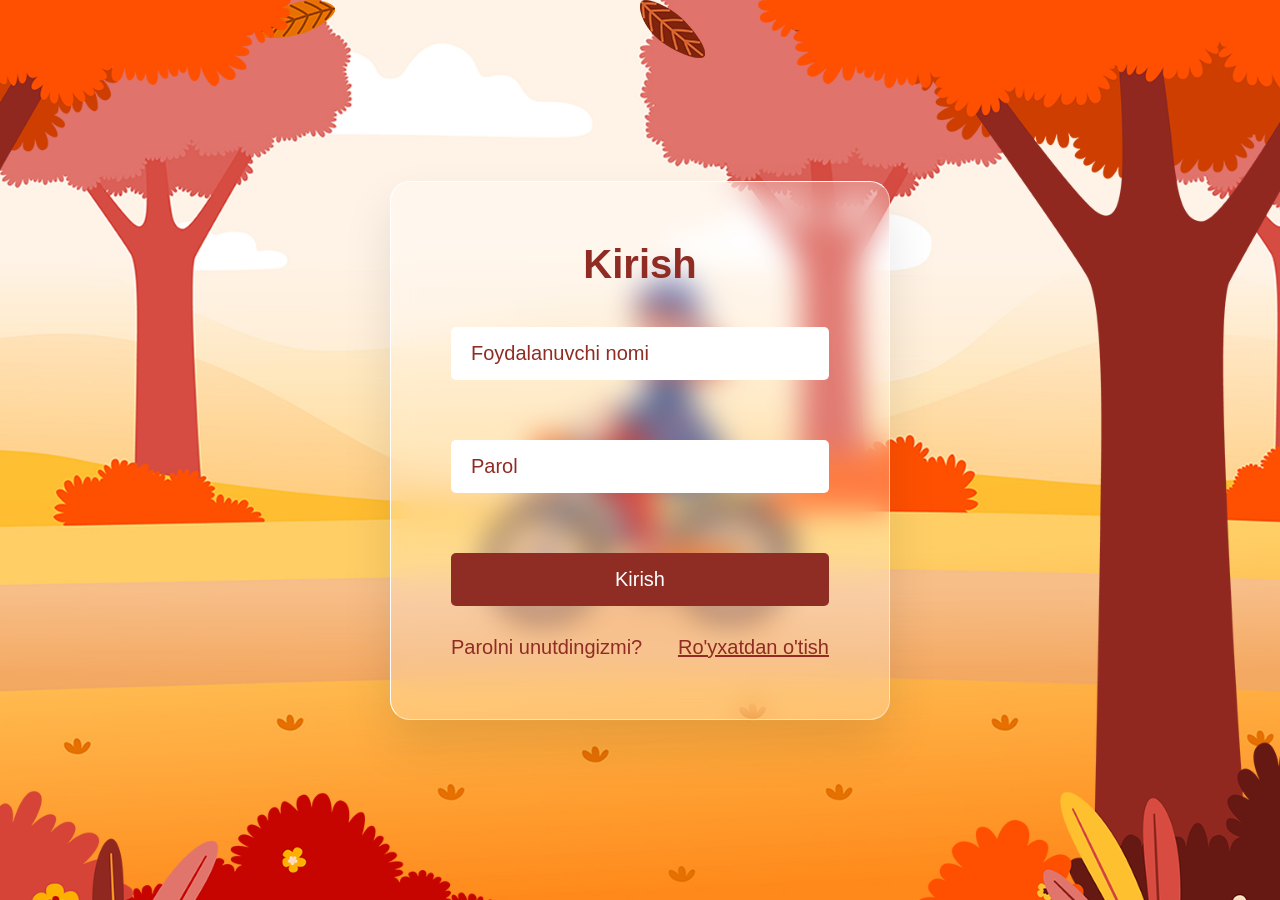
<file: index.html>
<!DOCTYPE html>
<html lang="en">
<head>
	<meta charset="UTF-8">
	<title>Glassmorphism Login Page</title>
	<link rel="stylesheet" href="style.css">
</head>
<body>
    <section>
        <div class="leaves">
            <div class="set">
                <div><img src="leaf_01.png"></div>
                <div><img src="leaf_02.png"></div>
                <div><img src="leaf_03.png"></div>
                <div><img src="leaf_04.png"></div>
                <div><img src="leaf_01.png"></div>
                <div><img src="leaf_02.png"></div>
                <div><img src="leaf_03.png"></div>
                <div><img src="leaf_04.png"></div>
            </div>
        </div>
        <img src="bg.jpg" class="bg">
        <img src="girl.png" class="girl">
        <img src="trees.png" class="trees">

        <!-- KIRISH FORMASI -->
        <div class="form-box" id="loginBox">
            <h2>Kirish</h2>
            <div class="inputBox">
                <input type="text" id="loginUsername" placeholder="Foydalanuvchi nomi">
            </div>
            <div class="inputBox">
                <input type="password" id="loginPassword" placeholder="Parol">
            </div>
            <div class="inputBox">
                <input type="submit" value="Kirish" onclick="doLogin()">
            </div>
            <div class="group">
                <a href="#">Parolni unutdingizmi?</a>
                <a href="#" onclick="showRegister()">Ro'yxatdan o'tish</a>
            </div>
        </div>

        <!-- RO'YXATDAN O'TISH FORMASI -->
        <div class="form-box hidden" id="registerBox">
            <h2>Ro'yxatdan o'tish</h2>
            <div class="inputBox">
                <input type="text" id="regName" placeholder="Ismingiz">
            </div>
            <div class="inputBox">
                <input type="text" id="regUser" placeholder="Foydalanuvchi nomi">
            </div>
            <div class="inputBox">
                <input type="password" id="regPass" placeholder="Parol">
            </div>
            <div class="inputBox">
                <input type="submit" value="Davom etish" onclick="showTerms()">
            </div>
            <div class="group">
                <a href="#" onclick="showLogin()">Kirishga qaytish</a>
            </div>
        </div>

        <!-- SHARTLAR -->
        <div class="form-box hidden" id="termsBox">
            <h2>Shartlar</h2>
            <div class="terms-text">
                <h3>Musobaqa qoidalari:</h3>
                <p>1. Musobaqa vaqti 172 soat.</p>
                <p>2. Yordam (Hint) faqat 3 marta beriladi.</p>
                <p>3. Har bir bosqichdan o'tish uchun to'g'ri javobni kiritish shart.</p>
                <p>4. Jamoaviy ishlash taqiqlanadi.</p>
                <p>5. "START" tugmasini bosishingiz bilan vaqt ketishni boshlaydi.</p>
            </div>
            <div class="inputBox">
                <input type="submit" value="START" id="btn" onclick="startGame()">
            </div>
        </div>

    </section>

    <!-- data.js BIRINCHI bo'lishi SHART -->
    <script src="data.js"></script>
    <script src="script.js"></script>
</body>
</html>
</file>
<file: style.css>
* {
  margin: 0;
  padding: 0;
  box-sizing: border-box;
  font-family: "Poppins", sans-serif;
}

section {
  position: relative;
  display: flex;
  justify-content: center;
  align-items: center;
  width: 100%;
  height: 100vh;
  overflow: hidden;
}

section .bg {
  position: absolute;
  top: 0;
  left: 0;
  width: 100%;
  height: 100%;
  object-fit: cover;
  pointer-events: none;
}

section .trees {
  position: absolute;
  top: 0;
  left: 0;
  width: 100%;
  height: 100%;
  object-fit: cover;
  z-index: 100;
  pointer-events: none;
}

section .girl {
  position: absolute;
  scale: 0.65;
  pointer-events: none;
  animation: animateGirl 10s linear infinite;
}

@keyframes animateGirl {
  0% {
    transform: translateX(calc(100% + 100vw));
  }
  50% {
    transform: translateX(calc(-100% - 100vw));
  }
  50.01% {
    transform: translateX(calc(-100% - 100vw)) rotateY(180deg);
  }
  100% {
    transform: translateX(calc(100% + 100vw)) rotateY(180deg);
  }
}

/* --- YANGILANGAN FORM STYLES (Login & Register uchun) --- */

.form-box {
  position: relative;
  padding: 60px;
  background: rgba(255, 255, 255, 0.25);
  backdrop-filter: blur(15px);
  border: 1px solid #fff;
  border-bottom: 1px solid rgba(255, 255, 255, 0.5);
  border-right: 1px solid rgba(255, 255, 255, 0.5);
  border-radius: 20px;
  width: 500px;
  display: flex;
  flex-direction: column;
  gap: 30px;
  box-shadow: 0 25px 50px rgba(0, 0, 0, 0.1);
  transition: 0.5s; /* Animatsiya uchun */
}

.form-box h2 {
  position: relative;
  width: 100%;
  text-align: center;
  font-size: 2.5em;
  font-weight: 600;
  color: #8f2c24;
  margin-bottom: 10px;
}

.form-box .inputBox {
  position: relative;
}

/* Inputlarning dizayni */
.form-box .inputBox input {
  position: relative;
  width: 100%;
  padding: 15px 20px;
  outline: none;
  font-size: 1.25em;
  color: #8f2c24;
  border-radius: 5px;
  background: #fff;
  border: none;
  margin-bottom: 30px;
}

.form-box .inputBox ::placeholder {
  color: #8f2c24;
}

/* Tugma (Button) dizayni */
.form-box .inputBox input[type="submit"] {
  position: relative;
  border: none;
  outline: none;
  background: #8f2c24;
  color: #fff;
  cursor: pointer;
  font-size: 1.25em;
  font-weight: 500;
  transition: 0.5s;
  margin-bottom: 0; /* Tugma pastida ortiqcha joy qolmasligi uchun */
}

.form-box .inputBox input[type="submit"]:hover {
  background: #d64c42;
}

.form-box .group {
  display: flex;
  justify-content: space-between;
}

.form-box .group a {
  font-size: 1.25em;
  color: #8f2c24;
  font-weight: 500;
  text-decoration: none;
}

.form-box .group a:nth-child(2) {
  text-decoration: underline;
}

/* Yashirin oynalar uchun klass */
.hidden {
    display: none !important;
}

/* Shartlar matni uchun stil */
.terms-text {
    color: #5d1914;
    font-size: 1em;
    line-height: 1.6;
    max-height: 200px;
    overflow-y: auto;
    background: rgba(255, 255, 255, 0.5);
    padding: 15px;
    border-radius: 10px;
    margin-bottom: 20px;
}

.leaves {
  position: absolute;
  width: 100%;
  height: 100vh;
  overflow: hidden;
  display: flex;
  justify-content: center;
  align-items: center;
  z-index: 1;
  pointer-events: none;
}

.leaves .set {
  position: absolute;
  width: 100%;
  height: 100%;
  top: 0;
  left: 0;
  pointer-events: none;
}

.leaves .set div {
  position: absolute;
  display: block;
}

.leaves .set div:nth-child(1) {
  left: 20%;
  animation: animate 20s linear infinite;
}

.leaves .set div:nth-child(2) {
  left: 50%;
  animation: animate 14s linear infinite;
}

.leaves .set div:nth-child(3) {
  left: 70%;
  animation: animate 12s linear infinite;
}

.leaves .set div:nth-child(4) {
  left: 5%;
  animation: animate 15s linear infinite;
}

.leaves .set div:nth-child(5) {
  left: 85%;
  animation: animate 18s linear infinite;
}

.leaves .set div:nth-child(6) {
  left: 90%;
  animation: animate 12s linear infinite;
}

.leaves .set div:nth-child(7) {
  left: 15%;
  animation: animate 14s linear infinite;
}

.leaves .set div:nth-child(8) {
  left: 60%;
  animation: animate 15s linear infinite;
}

@keyframes animate {
  0% {
    opacity: 0;
    top: -10%;
    transform: translateX(20px) rotate(0deg);
  }
  10% {
    opacity: 1;
  }
  20% {
    transform: translateX(-20px) rotate(45deg);
  }
  40% {
    transform: translateX(-20px) rotate(90deg);
  }
  60% {
    transform: translateX(20px) rotate(180deg);
  }
  80% {
    transform: translateX(-20px) rotate(45deg);
  }
  100% {
    top: 110%;
    transform: translateX(20px) rotate(225deg);
  }
}

/* --- GAME CONTAINER STYLES --- */

/* Asosiy oyna login oynasidan kattaroq bo'ladi */
.game-container {
    position: relative;
    padding: 40px;
    background: rgba(255, 255, 255, 0.25);
    backdrop-filter: blur(15px);
    border: 1px solid #fff;
    border-bottom: 1px solid rgba(255, 255, 255, 0.5);
    border-right: 1px solid rgba(255, 255, 255, 0.5);
    border-radius: 20px;
    width: 800px; /* Kengroq */
    max-width: 90%;
    display: flex;
    flex-direction: column;
    gap: 20px;
    box-shadow: 0 25px 50px rgba(0, 0, 0, 0.1);
    z-index: 101; /* Daraxtlardan oldinda turishi uchun */
    .game-container {
    /* ... eski kodlar ... */
    
    transform-style: preserve-3d;
    transform: perspective(1000px);
}
}

/* Progress Bar */
.progress-bar {
    display: flex;
    gap: 5px;
    margin-bottom: 10px;
    width: 100%;
}

.progress-step {
    flex: 1;
    height: 8px;
    background: rgba(255, 255, 255, 0.5);
    border-radius: 4px;
    transition: 0.3s;
}

.progress-step.completed {
    background: #4caf50; /* Yashil - bajarilgan */
    box-shadow: 0 0 5px #4caf50;
}

.progress-step.active {
    background: #ff9800; /* Sariq - hozirgi */
}

/* Timer */
.timer-box {
    text-align: center;
    font-size: 2.5em;
    font-weight: 700;
    color: #8f2c24;
    text-shadow: 2px 2px 5px rgba(255, 255, 255, 0.5);
    background: rgba(255, 255, 255, 0.3);
    padding: 10px;
    border-radius: 10px;
}

/* Task Content */
.task-content {
    background: rgba(255, 255, 255, 0.6);
    padding: 20px;
    border-radius: 10px;
    color: #5d1914;
    max-height: 300px;
    overflow-y: auto;
}

.task-text h3 {
    margin-bottom: 10px;
    color: #8f2c24;
}

/* Buttons & Inputs */
.action-area {
    display: flex;
    flex-direction: column;
    gap: 15px;
}

.action-area .inputBox input {
    width: 100%;
    padding: 15px;
    border-radius: 10px;
    border: none;
    outline: none;
    font-size: 1.1em;
    color: #8f2c24;
}

.buttons {
    display: flex;
    justify-content: space-between;
    gap: 10px;
}

.send-btn {
    flex: 2;
    padding: 12px;
    background: #8f2c24;
    color: #fff;
    border: none;
    border-radius: 10px;
    font-size: 1.2em;
    cursor: pointer;
    transition: 0.3s;
}

.send-btn:hover {
    background: #d64c42;
}

.hint-btn {
    flex: 1;
    padding: 12px;
    background: #e67e22;
    color: #fff;
    border: none;
    border-radius: 10px;
    font-size: 1em;
    cursor: pointer;
}

.hint-btn:disabled {
    background: #ccc;
    cursor: not-allowed;
}

.hint-display {
    text-align: center;
    color: #8f2c24;
    font-style: italic;
    font-weight: 600;
}

/* --- LOGIN, REGISTER & TERMS UCHUN QO'SHIMCHA --- */

/* Barcha oynalar (Login, Register, Terms) bir xil stilda bo'ladi */
.form-box {
    position: relative;
    padding: 60px;
    background: rgba(255, 255, 255, 0.25);
    backdrop-filter: blur(15px);
    border: 1px solid #fff;
    border-bottom: 1px solid rgba(255, 255, 255, 0.5);
    border-right: 1px solid rgba(255, 255, 255, 0.5);
    border-radius: 20px;
    width: 500px;
    display: flex; /* Flex bo'lishi kerak */
    flex-direction: column;
    gap: 30px;
    box-shadow: 0 25px 50px rgba(0, 0, 0, 0.1);
}

/* Yashirin oynalar uchun */
.hidden {
    display: none !important;
}

/* Shartlar matni uchun */
.terms-text {
    color: #5d1914;
    font-size: 1em;
    line-height: 1.6;
    max-height: 200px;
    overflow-y: auto;
    background: rgba(255, 255, 255, 0.5);
    padding: 15px;
    border-radius: 10px;
    margin-bottom: 20px;
}

.terms-text h3 {
    color: #8f2c24;
    margin-bottom: 10px;
}

@import url("https://fonts.googleapis.com/css2?family=Permanent+Marker&family=Poppins:wght@100;300;400;800&display=swap");

*,
*::before,
*::after {
  padding: 0;
  margin: 0;
  box-sizing: border-box;
}

body {
  font-family: "Poppins", sans-serif;
}

::selection {
  background-color: #0b372dbb;
}

.logo {
  width: 100px;
}

header {
  position: absolute;
  z-index: 999;
  padding: 0.9rem 0;
  top: 0;
  left: 0;
  width: 100%;
  border: 1px solid rgba(255, 255, 255, 0.1);
}

header nav {
  /* background-color: red; */
  max-width: 1440px;
  margin: 0 auto;
  padding: 0 2rem;
  display: flex;
  justify-content: space-between;
  align-items: center;
}

header ul {
  display: flex;
  list-style: none;
  align-items: center;
}

header a {
  text-decoration: none;
  color: #fff;
  padding: 0 1.5rem;
  text-transform: uppercase;
  font-weight: 300;
  font-size: 0.83rem;
}

.search a {
  font-size: 1.05rem;
  padding: 0 3rem;
}

.hamburger {
  width: 37px;
  height: 37px;
  display: flex;
  border-radius: 50%;
  background-color: rgba(0, 0, 0, 0);
  backdrop-filter: blur(10px);
  -webkit-backdrop-filter: blur(10px);
  justify-content: center;
  align-items: center;
}

.hamburger i {
  transform: scale(1.3);
}



/* .hamburger .bar {
  position: relative;
  width: 52%;
  height: 1.3px;
  background-color: white;
  border-radius: 2px;
}

.hamburger .bar::before,
.hamburger .bar::after {
  content: "-";
  position: absolute;
  left: 50%;
  width: 60%;
  height: 100%;
  background-color: inherit;
  border-radius: 2px;
}

.hamburger .bar::before {
  top: -4.5px;
}

.hamburger .bar::after {
  top: 4.5px;
} */

.bg-img {
  position: absolute;
  width: 2800px;
  top: calc(50% - 390px);
  left: calc(50% + 10px);
  z-index: 1;
}

.fog-7 {
  z-index: 2;
  position: absolute;
  width: 2800px;
  top: calc(50% - 100px);
  left: calc(50% + 300px);
  
}

.mountain-10 {
  z-index: 3;
  position: absolute;
  width: 892px;
  top: calc(50% - 69px);
  left: calc(50% + 230px);
  
}

.fog-6 {
  z-index: 4;
  position: absolute;
  width: 1610px;
  top: calc(50% - 85px);
  left: calc(50% + 10px);
   
}

.mountain-9 {
  z-index: 5;
  position: absolute;
  width: 470px;
  top: calc(50% - 113px);
  left: calc(50% + 457px);
   
}

.mountain-8 {
  z-index: 6;
  position: absolute;
  width: 810px;
  top: calc(50% + 86px);
  left: calc(50% - 202px);

}

.fog-5 {
  z-index: 7;
  position: absolute;
  width: 450px;
  top: calc(50% + 160px);
  left: calc(50% + 20px);
  
}

.mountain-7 {
  z-index: 8;
  position: absolute;
  width: 538px;
  top: calc(50% + 123px);
  left: calc(50% - 505px);
  
}

.text {
  z-index: 9;
  position: absolute;
  left: calc(50% - 330px);
  top: calc(50% - 230px);
  text-align: center;
  text-transform: uppercase;
  color: whitesmoke;
  pointer-events: auto;
}

.text h2 {
  font-weight: 100;
  font-size: 6.5rem;
}

.text h1 {
  font-weight: 800;
  font-size: 8rem;
  line-height: 0.58;
}

.mountain-6 {
  z-index: 10;
  position: absolute;
  width: 480px;
  top: calc(50% + 60px);
  left: calc(50% + 590px);
  
}

.fog-4 {
  z-index: 11;
  position: absolute;
  width: 590px;
  top: calc(50% + 223px);
  left: calc(50% - 60px);
  
}

.mountain-5 {
  z-index: 12;
  position: absolute;
  width: 625px;
  top: calc(50% + 250px);
  left: calc(50% + 130px);
  
}

.fog-3 {
  z-index: 13;
  position: absolute;
  width: 1600px;
  top: calc(50% + 110px);
  left: calc(50% - 15px);
  
}

.mountain-4 {
  z-index: 14;
  position: absolute;
  width: 780px;
  top: calc(50% + 196px);
  left: calc(50% - 381.5px);
  
}

.mountain-3 {
  z-index: 15;
  position: absolute;
  width: 542px;
  top: calc(50% + 196px);
  left: calc(50% + 751.5px);
  
}

.fog-2 {
  z-index: 16;
  position: absolute;
  width: 1000px;
  top: calc(50% + 196px);
  left: calc(50% - 651.5px);
  
}

.mountain-2 {
  z-index: 18;
  position: absolute;
  width: 793px;
  top: calc(50% + 196px);
  left: calc(50% + 451.5px);
  
}

.mountain-1 {
  z-index: 17;
  position: absolute;
  width: 530px;
  top: calc(50% + 17px);
  left: calc(50% - 801px);
  
}

.sun-rays {
  position: absolute;
  top: 0;
  right: 0;
  z-index: 19;
  width: 595px;
  pointer-events: none;
}

.black-shadow {
  position: absolute;
  z-index: 20;
  bottom: 0;
  right: 0;
  width: 100%;
  pointer-events: none;
}

.fog-1 {
  position: absolute;
  z-index: 21;
  width: 1600px;
  top: calc(100% - 356px);
  left: 50%;
  transform: (50%, 50%);
}

@media (max-width: 1100px) {
  .text h1 {
    font-size: 5.8rem;
  }

  .text h2 {
    font-size: 4.7rem;
  }
}

@media (max-width: 725px) {
  .text h1 {
    position: absolute;
    font-size: 5rem;
    line-height: 1.1;
    color: white;
    left: 120px;
    top: 200px;
    z-index: 1;
  }
  .text h2 {
    color: white;
    position: absolute;
    font-size: 4.1rem;
    line-height: 1.1;
    left: 220px;
    top: 140px;
  }

  header nav {
    padding: 0 1rem;
  }

  .logo {
    width: 75px;
  }

  header ul a {
    font-size: 0.73rem;
    padding: 0 0.9rem;
  }

  .search a {
    font-size: 0.85rem;
    padding: 0 1.8rem;
  }

  /* .hamburger {
    padding-left: 0.9rem;
  } */



  .bar{
    position: absolute;
    height: 100px;
    background-color: aquamarine;
  }

  .mountain-1 {
    position: absolute;
    width: 500px;
    top: 800px;
    left:50px ;
    z-index: 11;
  }

  .mountain-2{
    position: absolute;
    width: 500px;
    top: 800px;
    left:50px ;
    z-index: 10;
  }

  .fog-7 {
    z-index: 2;
    position: absolute;
    width: 900px;
    top: 700px;
    left:500px;  
  }

  .mountain-9{
    z-index: 4;
    position: absolute;
    width: 500px;
    top: 700px;
    left: 500px;
  }

  .mountain-10{
    position: absolute;
    z-index: 5;
    width: 500px;
    top: 800px;
    left:100px ;
  }

  .mountain-8{
    position:absolute;
    z-index: 6;
    height: 800px;
    top: 700px;
    left: 300px;
  }

  .mountain-7{
    position: absolute;
    z-index: 7;
    top: 600px;
    left: 700px;
    height: 700px;
  }

  .fog-1 {
    position: absolute;
    z-index: 21;
    width: 1600px;
    top: calc(100% - 356px);
    left: 50%;
    transform: (50%, 50%);
  }

  .fog-2 {
    z-index: 16;
    position: absolute;
    width: 1000px;
    top: calc(50% + 196px);
    left: calc(50% - 651.5px);
    
  }

  .fog-4 {
    z-index: 11;
    position: absolute;
    width: 590px;
    top: calc(50% + 223px);
    left: calc(50% - 60px);
    
  }

  .mountain-4{
    z-index: 4;
    position: absolute;
    top: 600px;
    left: 100px;
    height: 600px;
  }

}

/* --- 3D FON VA O'YIN OYNASINI BIRLASHTIRISH --- */

/* O'yin oynasini ekranning o'rtasiga, tog'larning ustiga joylash */
.game-overlay {
    position: absolute;
    top: 50%; /* Markazga */
    left: 50%;
    transform: translate(-50%, -50%);
    z-index: 10000; /* Eng ustida turishi shart */
    width: 100%;
    display: flex;
    justify-content: center;
    pointer-events: none; /* Bu oyna tog'larning qimirlashiga xalaqit bermasligi uchun */
}

/* Lekin ichidagi tugmalarni bosish mumkin bo'lishi kerak */
.game-container {
    pointer-events: auto; 
    background: rgba(20, 20, 20, 0.6); /* To'qroq fon, tog'larga moslashish uchun */
    border: 1px solid rgba(255, 255, 255, 0.2);
    color: #fff;
}

/* Matnlar rangini to'g'irlash */
.timer-box {
    color: #fff;
    text-shadow: 0 0 10px rgba(0,0,0,0.8);
    background: transparent;
}

.task-text h3 {
    color: #ff9800; /* Sariq rang, yaxshi ko'rinadi */
}

.task-text {
    color: #eee;
}

/* --- 3D TOG'LAR UCHUN MUHIM CSS --- */

.bg-img {
    width: 110%; /* Orqa fon biroz kattaroq */
    z-index: 1;
}

/* O'yin oynasini tog'larning ustiga chiqarish */
.game-overlay {
    position: absolute;
    top: 50%;
    left: 50%;
    transform: translate(-50%, -50%);
    z-index: 10000 !important; /* Eng tepada turishi SHART */
    width: 100%;
    display: flex;
    justify-content: center;
    pointer-events: none;
}

.game-container {
    pointer-events: auto;
    /* Biroz shaffof qora fon, oq yozuvlar ko'rinishi uchun */
    background: rgba(40, 40, 40, 0.65); 
    border: 1px solid rgba(255, 255, 255, 0.1);
}

/* Matnlarni oq qilish (chunki orqa fon qora tog') */
.timer-box, .task-text h3, .task-text p, .hint-display {
    color: #fff;
    text-shadow: 0 2px 5px rgba(0,0,0,0.8);
}
/* =========================================
   3D TOG'LARNI TUZATISH (FIX)
========================================= */

/* 1. Asosiy konteyner butun ekranni egallashi shart */
main {
    position: relative;
    width: 100vw;  /* Ekranning to'liq eni */
    height: 100vh; /* Ekranning to'liq bo'yi */
    overflow: hidden; /* Ekrandan chiqib ketgan qismlar ko'rinmasin */
    background-color: #0a0a0a; /* Rasm yuklanguncha juda to'q fon */
    margin: 0;
    padding: 0;
}

/* 2. Qora soya effekti (chetlari qorayishi) */
.vignette {
    position: absolute;
    z-index: 100; /* Hamma tog'larning ustida */
    width: 100%;
    height: 100%;
    top: 0;
    left: 0;
    background: radial-gradient(ellipse at center, rgba(0,0,0,0) 0%, rgba(0,0,0,0.7) 100%);
    pointer-events: none;
}

/* 3. BARCHA PARALLAX RASMLARNI MARKAZLASHTIRISH (Eng muhim qism) */
.parallax {
    position: absolute !important; /* Keskin buyruq: joylashuv absolyut bo'lsin */
    top: 50% !important;
    left: 50% !important;
    /* Rasmni o'z markazidan ekran markaziga surish: */
    transform: translate(-50%, -50%) !important; 
    pointer-events: none; /* Sichqoncha rasmlarga tegmasin */
    
    /* Rasmlar ekranni to'liq qoplashini ta'minlash: */
    min-width: 100vw;  /* Minimal eni ekran enicha bo'lsin */
    min-height: 100vh; /* Minimal bo'yi ekran bo'yicha bo'lsin */
    width: auto;       /* Asl nisbatni saqlash */
    height: auto;
    object-fit: cover; /* Agar rasm kichik bo'lsa, cho'zib to'ldirsin */
}

/* 4. Orqa fon rasmini biroz kattaroq qilish (harakatlanish uchun joy qolishi kerak) */
.bg-img {
    min-width: 115vw;
    min-height: 115vh;
}

/* 5. Quyosh nurlari va old fon elementlari */
.sun-rays, .black-shadow {
    position: absolute;
    top: 0;
    left: 0;
    width: 100%;
    height: 100%;
    object-fit: cover;
    z-index: 200; /* Eng oldinda */
    pointer-events: none;
}

/* =========================================
   O'YIN INTERFEYSINI TOG'LAR USTIGA CHIQARISH
========================================= */
.game-overlay {
    position: absolute;
    top: 50%;
    left: 50%;
    transform: translate(-50%, -50%);
    z-index: 9999; /* Tog'lardan ancha balandda */
    width: 100%;
    display: flex;
    justify-content: center;
    pointer-events: none;
}

.game-container {
    pointer-events: auto;
    /* O'yin oynasini tog'lar foniga moslash (qoramtir shisha) */
    background: rgba(20, 20, 20, 0.7);
    border: 1px solid rgba(255, 255, 255, 0.15);
}

/* Matn ranglarini oq qilish */
.timer-box, .task-text h3, .task-text p, .hint-display {
    color: #eee;
    text-shadow: 0 2px 4px rgba(0, 0, 0, 0.8);
}

.task-text h3 {
    color: #ffb74d; /* Sarlavha uchun tillarang */
}
</file>
<file: admin.css>
/* ============================================================
   HIMIKO — Admin Panel Uslublari (admin.css)
   ============================================================ */
@import url("https://fonts.googleapis.com/css2?family=Poppins:wght@300;400;500;600;700&display=swap");

*, *::before, *::after { margin:0; padding:0; box-sizing:border-box; }

:root {
  --bg:       #0d0f14;
  --surface:  #161921;
  --border:   rgba(255,255,255,0.08);
  --accent:   #5b8df6;
  --accent2:  #a78bfa;
  --text:     #e2e8f0;
  --muted:    rgba(226,232,240,0.5);
  --danger:   #f87171;
  --success:  #34d399;
  --sidebar-w:240px;
}

body {
  font-family:'Poppins',sans-serif;
  background:var(--bg);
  color:var(--text);
  display:flex;
  min-height:100vh;
}

/* ── SIDEBAR ── */
.sidebar {
  width:var(--sidebar-w);
  background:var(--surface);
  border-right:1px solid var(--border);
  display:flex;
  flex-direction:column;
  padding:24px 16px;
  position:fixed;
  top:0; left:0; bottom:0;
  z-index:100;
}

.sidebar-logo {
  display:flex;
  align-items:center;
  gap:10px;
  padding:0 8px 24px;
  border-bottom:1px solid var(--border);
  margin-bottom:20px;
}
.logo-text { font-size:1.3em; font-weight:700; letter-spacing:3px; }
.logo-badge {
  font-size:0.65em; background:var(--accent);
  color:#fff; padding:2px 8px; border-radius:20px; font-weight:600;
}

.sidebar-nav { flex:1; display:flex; flex-direction:column; gap:6px; }

.nav-btn {
  display:flex; align-items:center; gap:10px;
  padding:11px 14px; border-radius:10px; border:none;
  background:transparent; color:var(--muted);
  font-family:inherit; font-size:0.88em; font-weight:500;
  cursor:pointer; text-align:left; transition:all 0.2s;
}
.nav-btn:hover { background:rgba(255,255,255,0.05); color:var(--text); }
.nav-btn.active { background:rgba(91,141,246,0.15); color:var(--accent); }
.nav-btn i { width:16px; text-align:center; }

.sidebar-logout {
  display:flex; align-items:center; gap:10px;
  padding:11px 14px; border-radius:10px; border:none;
  background:rgba(248,113,113,0.08); color:var(--danger);
  font-family:inherit; font-size:0.88em; font-weight:500;
  cursor:pointer; text-align:left; transition:all 0.2s; width:100%;
}
.sidebar-logout:hover { background:rgba(248,113,113,0.18); }

/* ── MAIN ── */
.admin-main {
  margin-left:var(--sidebar-w);
  flex:1;
  padding:32px;
  overflow-y:auto;
}

.tab-content { display:none; }
.tab-content.active { display:block; }

/* ── PAGE HEADER ── */
.page-header {
  display:flex; justify-content:space-between; align-items:center;
  margin-bottom:28px;
}
.page-header h1 { font-size:1.6em; font-weight:700; }

/* ── BUTTONS ── */
.btn-primary {
  display:inline-flex; align-items:center; gap:8px;
  padding:10px 20px; border-radius:10px; border:none;
  background:var(--accent); color:#fff;
  font-family:inherit; font-size:0.9em; font-weight:600;
  cursor:pointer; transition:all 0.2s;
}
.btn-primary:hover { background:#4a7de8; transform:translateY(-1px); }

.btn-secondary {
  display:inline-flex; align-items:center; gap:8px;
  padding:10px 20px; border-radius:10px;
  border:1px solid var(--border); background:var(--surface);
  color:var(--text); font-family:inherit; font-size:0.9em; font-weight:500;
  cursor:pointer; transition:all 0.2s;
}
.btn-secondary:hover { border-color:rgba(255,255,255,0.2); }

.btn-danger {
  display:inline-flex; align-items:center; gap:6px;
  padding:7px 14px; border-radius:8px; border:none;
  background:rgba(248,113,113,0.12); color:var(--danger);
  font-family:inherit; font-size:0.82em; font-weight:500;
  cursor:pointer; transition:all 0.2s;
}
.btn-danger:hover { background:rgba(248,113,113,0.22); }

.btn-edit {
  display:inline-flex; align-items:center; gap:6px;
  padding:7px 14px; border-radius:8px; border:none;
  background:rgba(91,141,246,0.12); color:var(--accent);
  font-family:inherit; font-size:0.82em; font-weight:500;
  cursor:pointer; transition:all 0.2s;
}
.btn-edit:hover { background:rgba(91,141,246,0.22); }

/* ── TASK GRID ── */
.task-grid { display:flex; flex-direction:column; gap:14px; }

.task-card {
  background:var(--surface);
  border:1px solid var(--border);
  border-radius:14px;
  padding:20px 24px;
  display:flex;
  justify-content:space-between;
  align-items:flex-start;
  gap:16px;
  transition:border-color 0.2s;
}
.task-card:hover { border-color:rgba(255,255,255,0.15); }

.task-card-left { flex:1; }
.task-card-title { font-weight:600; font-size:1em; margin-bottom:6px; }
.task-card-q { font-size:0.85em; color:var(--muted); line-height:1.5; }

.task-card-meta {
  display:flex; gap:12px; margin-top:10px; flex-wrap:wrap;
}
.meta-chip {
  font-size:0.75em; padding:3px 10px; border-radius:20px;
  background:rgba(255,255,255,0.06); color:var(--muted);
  border:1px solid var(--border);
}
.meta-chip i { margin-right:4px; }

.task-card-actions { display:flex; gap:8px; flex-shrink:0; }

/* ── USERS TABLE ── */
.table-wrapper {
  background:var(--surface);
  border:1px solid var(--border);
  border-radius:14px;
  overflow:hidden;
  overflow-x:auto;
}

.users-table { width:100%; border-collapse:collapse; }
.users-table thead th {
  padding:14px 18px; text-align:left;
  font-size:0.78em; font-weight:600; text-transform:uppercase;
  letter-spacing:1px; color:var(--muted);
  background:rgba(255,255,255,0.02);
  border-bottom:1px solid var(--border);
}
.users-table tbody td {
  padding:14px 18px; font-size:0.88em;
  border-bottom:1px solid rgba(255,255,255,0.04);
}
.users-table tbody tr:last-child td { border-bottom:none; }
.users-table tbody tr:hover td { background:rgba(255,255,255,0.02); }

.badge {
  display:inline-block; padding:3px 10px;
  border-radius:20px; font-size:0.78em; font-weight:600;
}
.badge-active  { background:rgba(52,211,153,0.12); color:var(--success); }
.badge-blocked { background:rgba(248,113,113,0.12); color:var(--danger); }

/* ── MODAL ── */
.modal-overlay {
  position:fixed; inset:0; z-index:200;
  background:rgba(0,0,0,0.65);
  backdrop-filter:blur(6px);
  display:flex; justify-content:center; align-items:center;
  padding:20px;
}

.modal-card {
  background:var(--surface);
  border:1px solid rgba(255,255,255,0.12);
  border-radius:20px;
  width:100%; max-width:580px;
  max-height:90vh;
  display:flex; flex-direction:column;
  box-shadow:0 32px 64px rgba(0,0,0,0.5);
}

.modal-header {
  display:flex; justify-content:space-between; align-items:center;
  padding:22px 28px; border-bottom:1px solid var(--border);
}
.modal-header h2 { font-size:1.2em; font-weight:700; }

.modal-close {
  width:32px; height:32px; border-radius:50%; border:none;
  background:rgba(255,255,255,0.07); color:var(--text);
  cursor:pointer; display:flex; align-items:center; justify-content:center;
  font-size:1em; transition:all 0.2s;
}
.modal-close:hover { background:rgba(255,255,255,0.14); }

.modal-body { flex:1; overflow-y:auto; padding:24px 28px; display:flex; flex-direction:column; gap:18px; }
.modal-footer { padding:20px 28px; border-top:1px solid var(--border); display:flex; justify-content:flex-end; gap:10px; }

/* ── FORM ── */
.form-row { display:flex; flex-direction:column; gap:7px; }
.form-row label { font-size:0.82em; font-weight:600; color:var(--muted); text-transform:uppercase; letter-spacing:0.8px; }
.form-row input,
.form-row textarea {
  background:rgba(255,255,255,0.05);
  border:1px solid var(--border);
  border-radius:10px; padding:11px 14px;
  color:var(--text); font-family:inherit; font-size:0.92em;
  outline:none; transition:border-color 0.2s; resize:vertical;
}
.form-row input:focus,
.form-row textarea:focus { border-color:var(--accent); }

.form-row.two-col { flex-direction:row; gap:16px; }
.form-row.two-col > div { flex:1; display:flex; flex-direction:column; gap:7px; }
.form-row.two-col label { font-size:0.82em; font-weight:600; color:var(--muted); text-transform:uppercase; letter-spacing:0.8px; }

/* Resource inputs */
.resource-row {
  display:flex; gap:8px; align-items:center; margin-bottom:8px;
}
.resource-row input { flex:1; }
.resource-row select {
  background:rgba(255,255,255,0.05); border:1px solid var(--border);
  border-radius:10px; padding:11px 10px;
  color:var(--text); font-family:inherit; font-size:0.88em; outline:none;
}
.resource-row .btn-del {
  padding:8px 12px; border:none; border-radius:8px;
  background:rgba(248,113,113,0.12); color:var(--danger);
  cursor:pointer; font-size:0.9em; transition:all 0.2s;
}
.resource-row .btn-del:hover { background:rgba(248,113,113,0.22); }

.btn-add-resource {
  display:inline-flex; align-items:center; gap:6px;
  padding:8px 14px; border-radius:8px;
  border:1px dashed rgba(255,255,255,0.15);
  background:transparent; color:var(--muted);
  font-family:inherit; font-size:0.84em; cursor:pointer; transition:all 0.2s;
}
.btn-add-resource:hover { border-color:var(--accent); color:var(--accent); }

/* ── FAYL YUKLASH QUTISI ── */
.file-upload-box {
  display: flex;
  align-items: center;
  gap: 10px;
  padding: 14px 18px;
  border: 2px dashed rgba(255,255,255,0.15);
  border-radius: 12px;
  background: rgba(255,255,255,0.03);
  color: var(--muted);
  cursor: pointer;
  transition: all 0.25s;
  font-size: 0.88em;
}
.file-upload-box:hover {
  border-color: var(--accent);
  color: var(--accent);
  background: rgba(91,141,246,0.06);
}
.file-upload-box i { font-size: 1.2em; flex-shrink: 0; }
.file-upload-box.small { padding: 10px 14px; font-size: 0.82em; }

.btn-remove-file {
  display: inline-flex; align-items: center; gap: 6px;
  margin-top: 6px; padding: 6px 12px;
  border-radius: 8px; border: none;
  background: rgba(248,113,113,0.12); color: var(--danger);
  font-family: inherit; font-size: 0.8em; cursor: pointer; transition: all 0.2s;
}
.btn-remove-file:hover { background: rgba(248,113,113,0.22); }

/* Resurs qator ichki tuzilma */
.res-row-inner { width: 100%; }
.res-row-top {
  display: flex; gap: 8px; align-items: center; margin-bottom: 8px;
}
.res-row-top input { flex: 1; }
.res-row-top select {
  background: rgba(255,255,255,0.05); border: 1px solid var(--border);
  border-radius: 10px; padding: 11px 10px;
  color: var(--text); font-family: inherit; font-size: 0.88em; outline: none;
  flex-shrink: 0;
}
.res-row-top .btn-del {
  padding: 8px 12px; border: none; border-radius: 8px;
  background: rgba(248,113,113,0.12); color: var(--danger);
  cursor: pointer; font-size: 0.9em; flex-shrink: 0;
}
.res-row-bottom {
  display: flex; gap: 8px; align-items: center;
}
.res-row-bottom .file-upload-box { flex: 1; min-width: 0; }
.res-row-bottom .res-url-inp {
  flex: 1; min-width: 0;
  background: rgba(255,255,255,0.05); border: 1px solid var(--border);
  border-radius: 10px; padding: 11px 14px;
  color: var(--text); font-family: inherit; font-size: 0.88em; outline: none;
}
.res-row-bottom .res-url-inp:focus { border-color: var(--accent); }

.resource-row {
  background: rgba(255,255,255,0.03);
  border: 1px solid var(--border);
  border-radius: 14px;
  padding: 12px 14px;
  margin-bottom: 10px;
}

/* ── RESPONSIVE — MOBIL ── */
@media (max-width: 768px) {
  :root {
    --sidebar-w: 0px;
  }

  body {
    flex-direction: column;
  }

  .sidebar {
    position: relative;
    width: 100%;
    height: auto;
    flex-direction: row;
    flex-wrap: wrap;
    padding: 12px;
    gap: 8px;
    border-right: none;
    border-bottom: 1px solid var(--border);
  }

  .sidebar-logo {
    width: 100%;
    padding: 0 0 10px;
    margin-bottom: 8px;
  }

  .sidebar-nav {
    flex-direction: row;
    flex: 1;
    gap: 6px;
  }

  .nav-btn {
    flex: 1;
    justify-content: center;
    font-size: 0.78em;
    padding: 8px 10px;
  }

  .sidebar-logout {
    width: auto;
    padding: 8px 14px;
    font-size: 0.78em;
  }

  .admin-main {
    margin-left: 0;
    padding: 16px;
  }

  .page-header {
    flex-direction: column;
    align-items: flex-start;
    gap: 12px;
  }

  .page-header h1 {
    font-size: 1.2em;
  }

  .task-card {
    flex-direction: column;
    gap: 12px;
  }

  .task-card-actions {
    width: 100%;
    justify-content: flex-end;
  }

  .table-wrapper {
    font-size: 0.8em;
  }

  .users-table thead th,
  .users-table tbody td {
    padding: 10px 12px;
  }

  .modal-card {
    max-width: 100%;
    margin: 0;
    border-radius: 16px;
  }

  .modal-body {
    padding: 16px;
  }

  .modal-header,
  .modal-footer {
    padding: 14px 16px;
  }

  .form-row.two-col {
    flex-direction: column;
    gap: 12px;
  }
}
</file>
